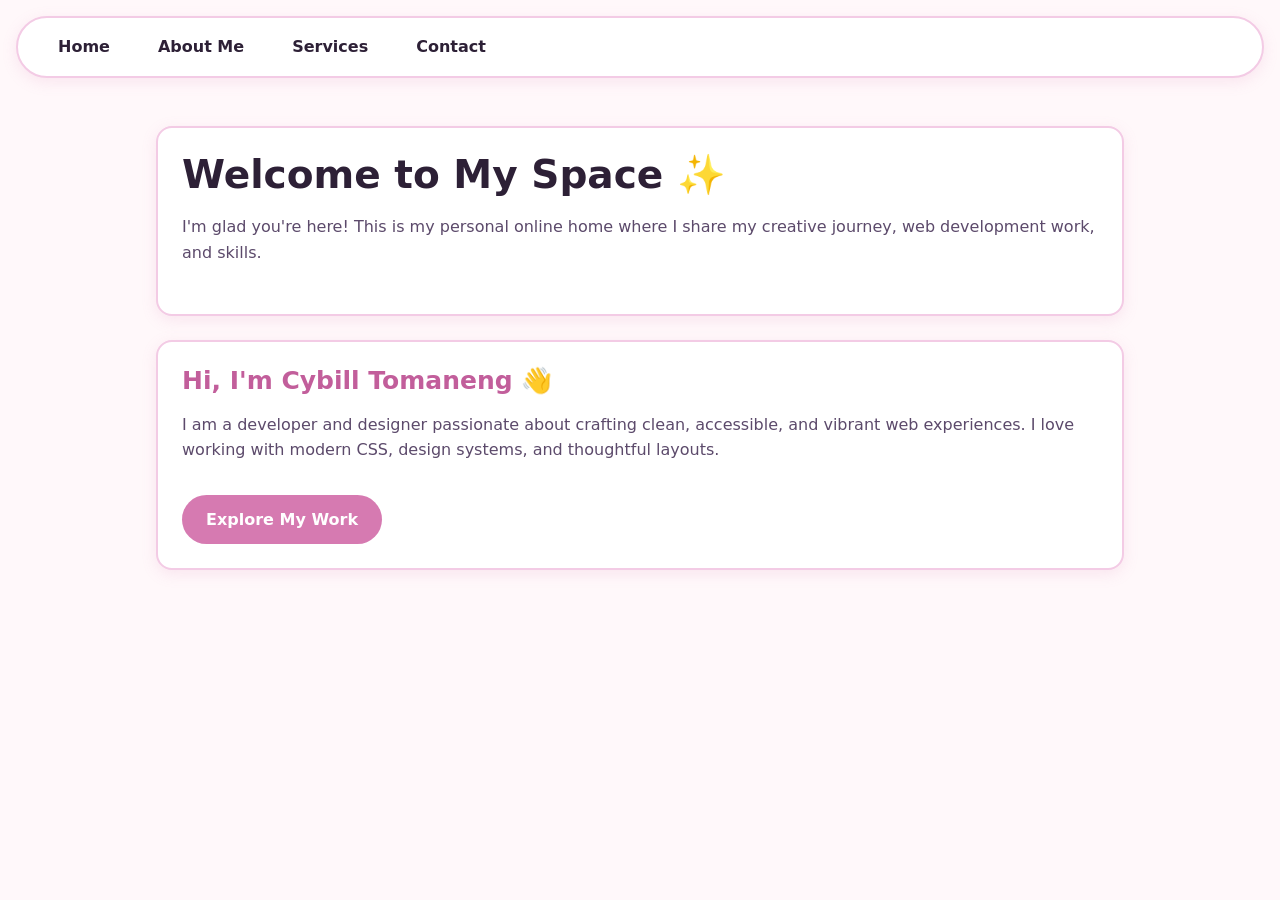
<file: index.html>
<!DOCTYPE html>
<html lang="en">
<head>
  <meta charset="UTF-8">
  <meta name="viewport" content="width=device-width, initial-scale=1.0">
  <title>Welcome — [Cybill Tomaneng]</title>
  <!-- Link to your stylesheet -->
  <link rel="stylesheet" href="css/style.css">
</head>
<body>

  <!-- ==========================================================================
       NAVIGATION BAR (Links to all 4 subtopic pages)
       ========================================================================== -->
  <header>
    <nav class="site-nav" aria-label="Main Navigation">
      <ul>
        <li><a href="index.html" aria-current="page">Home</a></li>
        <li><a href="about.html">About Me</a></li>
        <li><a href="services.html">Services</a></li>
        <li><a href="contact.html">Contact</a></li>
      </ul>
    </nav>
  </header>

  <!-- ==========================================================================
       MAIN CONTENT
       ========================================================================== -->
  <main>
    
    <!-- Hero / Welcome Card -->
    <section class="card">
      <h1>Welcome to My Space ✨</h1>
      <p>I'm glad you're here! This is my personal online home where I share my creative journey, web development work, and skills.</p>
    </section>

    <!-- Introduction Card -->
    <section class="card">
      <h2>Hi, I'm Cybill Tomaneng 👋</h2>
      <p>I am a developer and designer passionate about crafting clean, accessible, and vibrant web experiences. I love working with modern CSS, design systems, and thoughtful layouts.</p>

      <!-- Reusable Candy Pastel Button -->
      <a href="services.html" class="btn">Explore My Work</a>
    </section>

  </main>

</body>
</html>
</file>
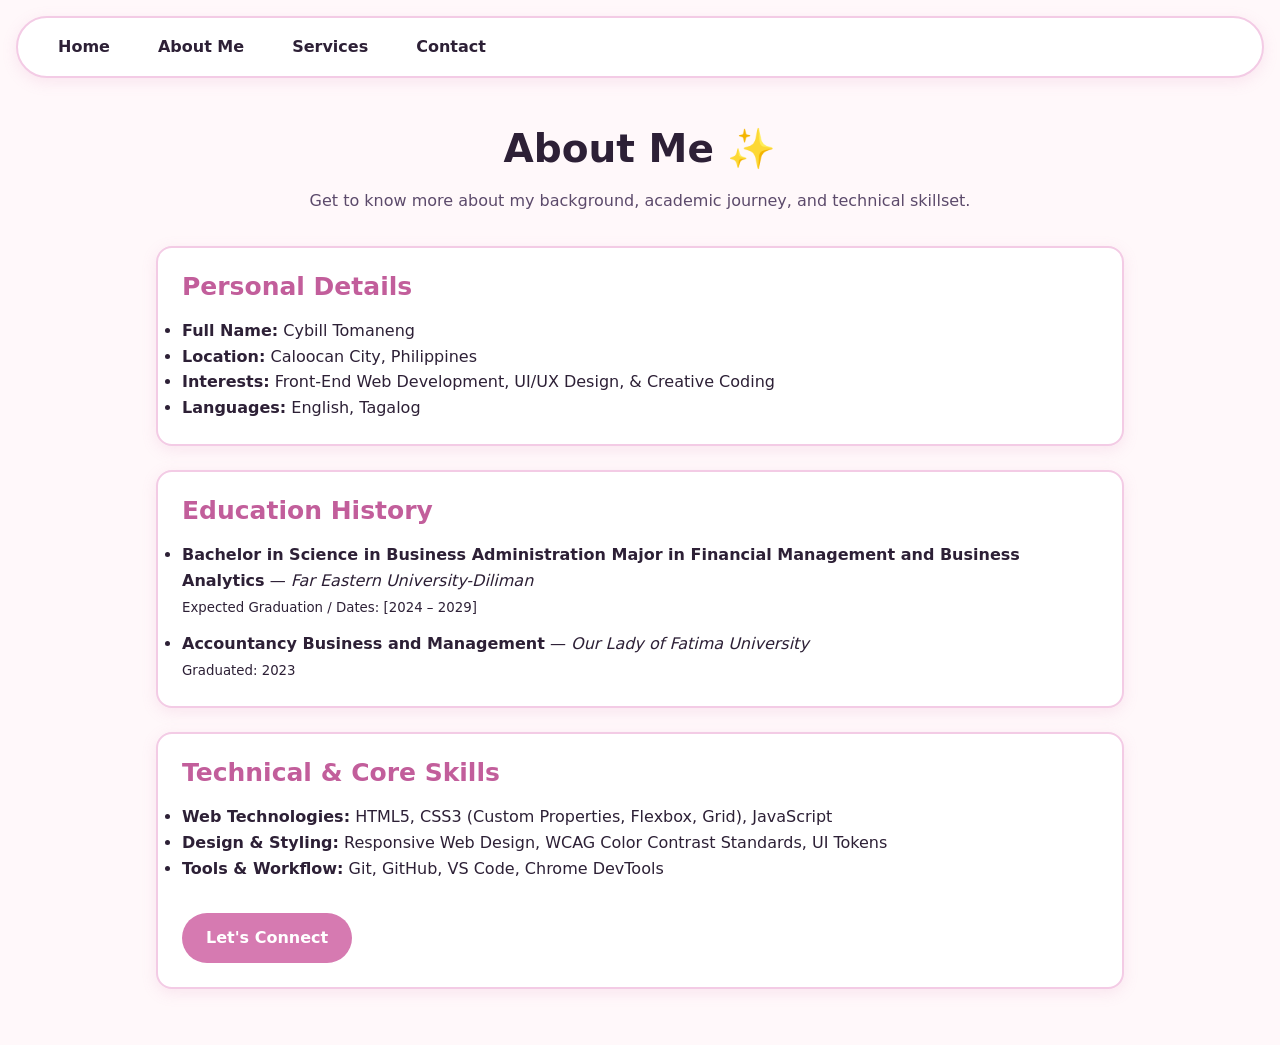
<file: about.html>
<!DOCTYPE html>
<html lang="en">
<head>
  <meta charset="UTF-8">
  <meta name="viewport" content="width=device-width, initial-scale=1.0">
  <title>About Me — [Cybill Tomaneng]</title>
  <!-- Link to your stylesheet -->
  <link rel="stylesheet" href="css/style.css">
</head>
<body>

  <!-- ==========================================================================
       NAVIGATION BAR
       ========================================================================== -->
  <header>
    <nav class="site-nav" aria-label="Main Navigation">
      <ul>
        <li><a href="index.html">Home</a></li>
        <li><a href="about.html" aria-current="page">About Me</a></li>
        <li><a href="services.html">Services</a></li>
        <li><a href="contact.html">Contact</a></li>
      </ul>
    </nav>
  </header>

  <!-- ==========================================================================
       MAIN CONTENT
       ========================================================================== -->
  <main>
    <h1>About Me ✨</h1>
    <p>Get to know more about my background, academic journey, and technical skillset.</p>

    <!-- CARD 1: Personal Information -->
    <section class="card">
      <h2>Personal Details</h2>
      <ul>
        <li><strong>Full Name:</strong> Cybill Tomaneng</li>
        <li><strong>Location:</strong> Caloocan City, Philippines</li>
        <li><strong>Interests:</strong> Front-End Web Development, UI/UX Design, & Creative Coding</li>
        <li><strong>Languages:</strong> English, Tagalog</li>
      </ul>
    </section>

    <!-- CARD 2: Education -->
    <section class="card">
      <h2>Education History</h2>
      <ul>
        <li>
          <strong>Bachelor in Science in Business Administration Major in Financial Management and Business Analytics</strong> — <em>Far Eastern University-Diliman</em><br>
          <small>Expected Graduation / Dates: [2024 – 2029]</small>
        </li>
        <li style="margin-top: var(--space-xs);">
          <strong>Accountancy Business and Management</strong> — <em>Our Lady of Fatima University</em><br>
          <small>Graduated: 2023</small>
        </li>
      </ul>
    </section>

    <!-- CARD 3: Technical Skills -->
    <section class="card">
      <h2>Technical & Core Skills</h2>
      <ul>
        <li><strong>Web Technologies:</strong> HTML5, CSS3 (Custom Properties, Flexbox, Grid), JavaScript</li>
        <li><strong>Design & Styling:</strong> Responsive Web Design, WCAG Color Contrast Standards, UI Tokens</li>
        <li><strong>Tools & Workflow:</strong> Git, GitHub, VS Code, Chrome DevTools</li>
      </ul>
      
      <div style="margin-top: var(--space-m);">
        <a href="contact.html" class="btn">Let's Connect</a>
      </div>
    </section>

  </main>

</body>
</html>
</file>
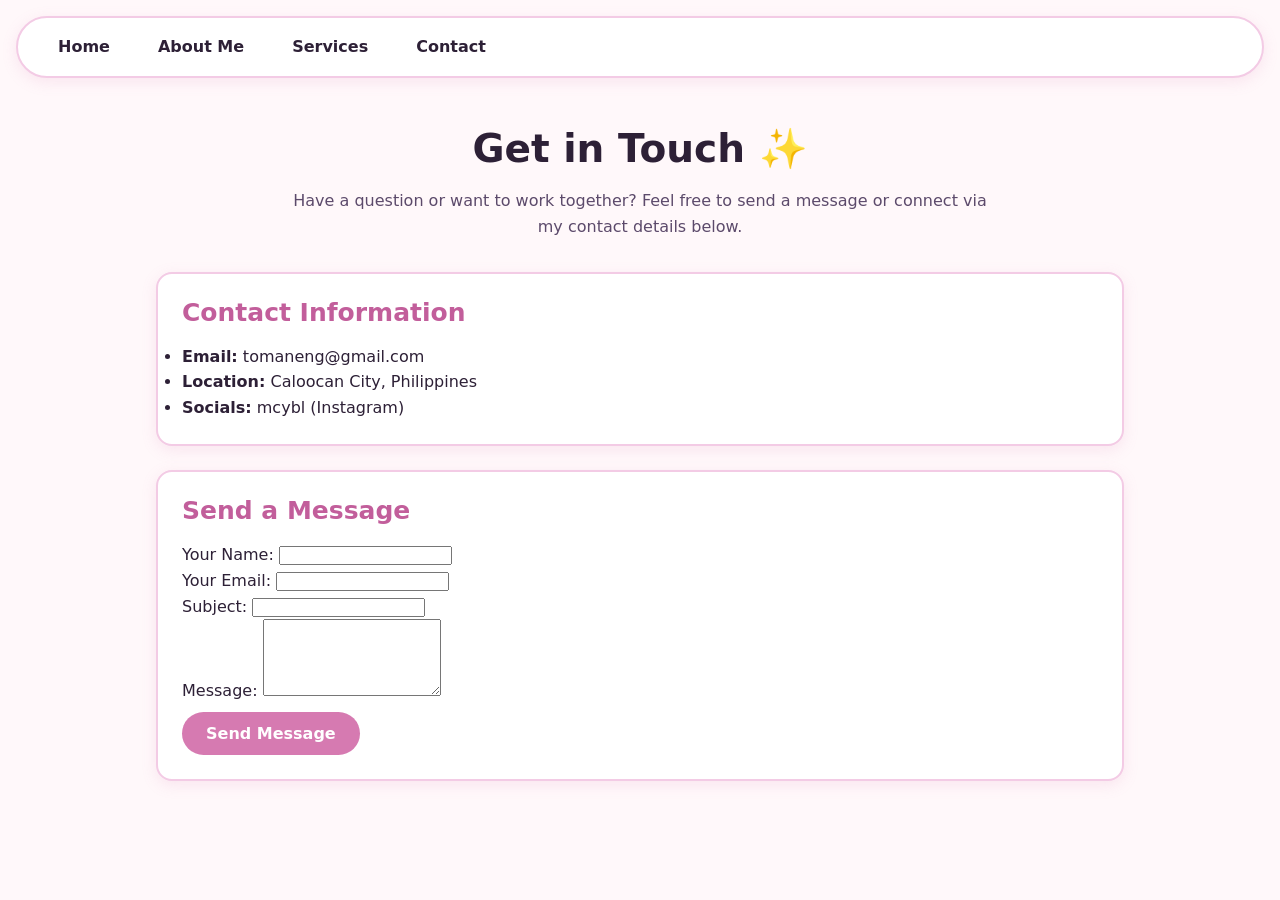
<file: contact.html>
<!DOCTYPE html>
<html lang="en">
<head>
  <meta charset="UTF-8">
  <meta name="viewport" content="width=device-width, initial-scale=1.0">
  <title>Contact Me - My Personal Space</title>
  <!-- Link to your stylesheet -->
  <link rel="stylesheet" href="css/style.css">
</head>
<body>

  <!-- ==========================================================================
       NAVIGATION BAR
       ========================================================================== -->
  <header>
    <nav class="site-nav" aria-label="Main Navigation">
      <ul>
        <li><a href="index.html">Home</a></li>
        <li><a href="about.html">About Me</a></li>
        <li><a href="services.html">Services</a></li>
        <li><a href="contact.html" aria-current="page">Contact</a></li>
      </ul>
    </nav>
  </header>

  <!-- ==========================================================================
       MAIN CONTENT
       ========================================================================== -->
  <main>
    <h1>Get in Touch ✨</h1>
    <p>Have a question or want to work together? Feel free to send a message or connect via my contact details below.</p>

    <!-- SECTION 1: Contact Details Card -->
    <section class="card">
      <h2>Contact Information</h2>
      <ul>
        <li><strong>Email:</strong> tomaneng@gmail.com</li>
        <li><strong>Location:</strong> Caloocan City, Philippines</li>
        <li><strong>Socials:</strong> mcybl (Instagram)</li>
      </ul>
    </section>

    <!-- SECTION 2: Contact Form Card -->
    <section class="card">
      <h2>Send a Message</h2>
      <form action="#" method="post" class="contact-form">
        
        <div class="form-group">
          <label for="name">Your Name:</label>
          <input type="text" id="name" name="name" required placeholder="">
        </div>

        <div class="form-group">
          <label for="email">Your Email:</label>
          <input type="email" id="email" name="email" required placeholder="">
        </div>

        <div class="form-group">
          <label for="subject">Subject:</label>
          <input type="text" id="subject" name="subject" required placeholder="">
        </div>


        <div class="form-group">
          <label for="message">Message:</label>
          <textarea id="message" name="message" rows="5" required placeholder=""></textarea>
        </div>

        <button type="submit" class="btn">Send Message</button>

      </form>
    </section>
  </main>

</body>
</html>
</file>
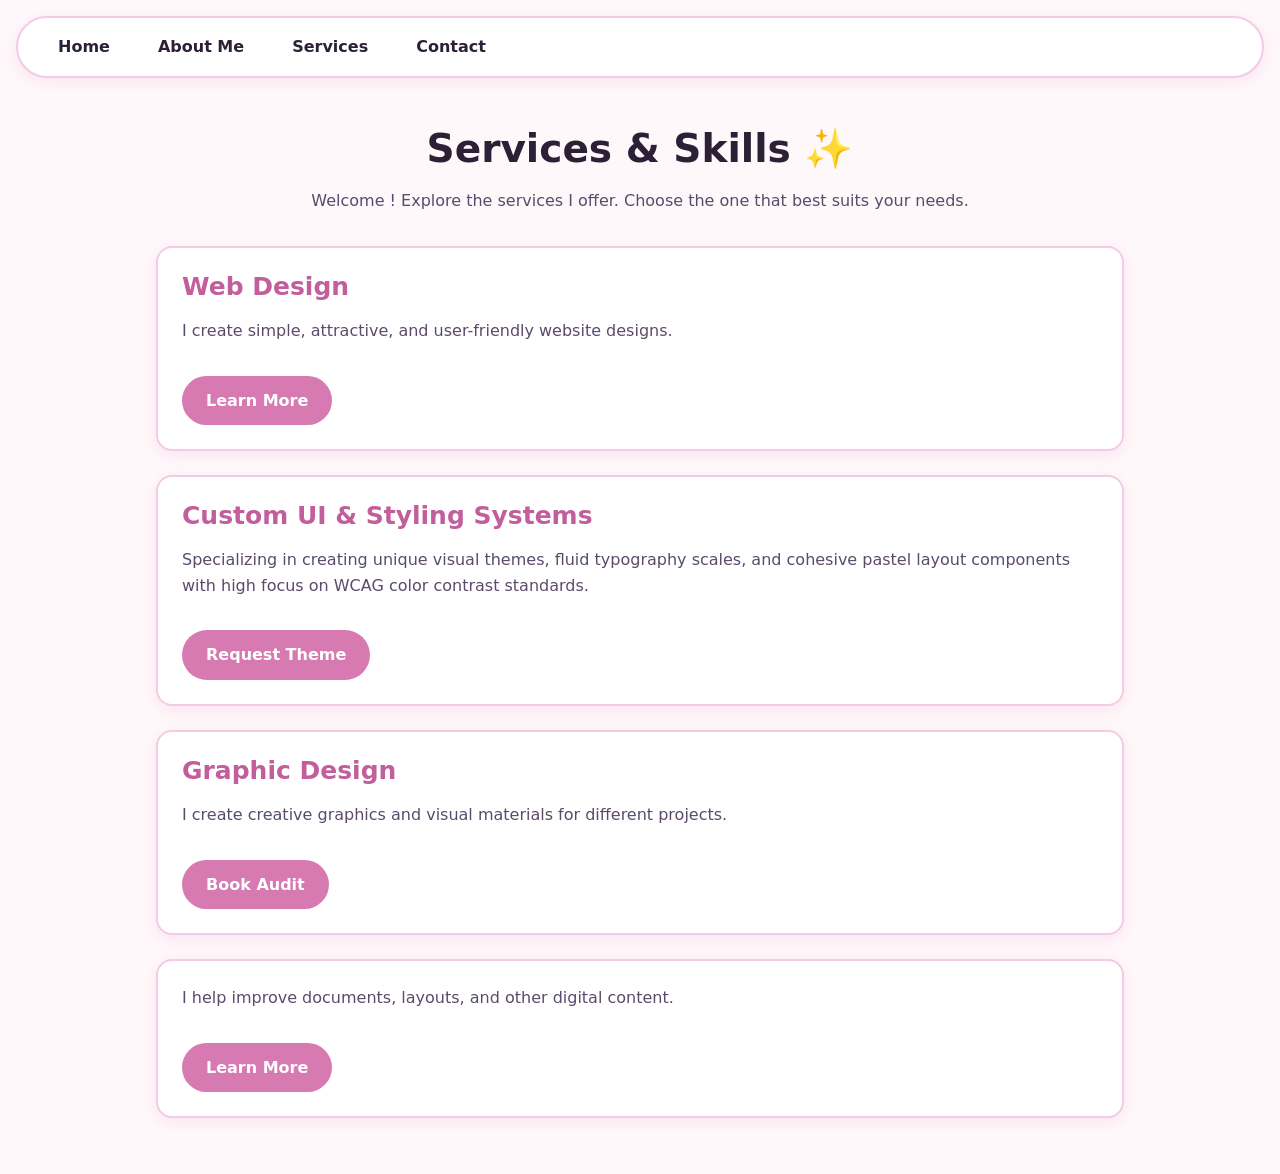
<file: services.html>
<!DOCTYPE html>
<html lang="en">
<head>
  <meta charset="UTF-8">
  <meta name="viewport" content="width=device-width, initial-scale=1.0">
  <title>Services & Skills - My Personal Space</title>
  <!-- Link to your stylesheet -->
  <link rel="stylesheet" href="css/style.css">
</head>
<body>

  <!-- ==========================================================================
       NAVIGATION BAR
       ========================================================================== -->
  <header>
    <nav class="site-nav" aria-label="Main Navigation">
      <ul>
        <li><a href="index.html">Home</a></li>
        <li><a href="about.html">About Me</a></li>
        <li><a href="services.html" aria-current="page">Services</a></li>
        <li><a href="contact.html">Contact</a></li>
      </ul>
    </nav>
  </header>

  <!-- ==========================================================================
       MAIN CONTENT
       ========================================================================== -->
  <main>
    <h1>Services & Skills ✨</h1>
    <p>Welcome ! Explore the services I offer.
      Choose the one that best suits your needs.
    </p>



    <!-- CARD 1: Web Design & Frontend -->
    <section class="card">
      <h2>Web Design</h2>
      <p>I create simple, attractive, and user-friendly website designs. </p>
      <a href="contact.html" class="btn">Learn More</a>
    </section>

    <!-- CARD 2: UI/UX & Styling -->
    <section class="card">
      <h2>Custom UI & Styling Systems</h2>
      <p>Specializing in creating unique visual themes, fluid typography scales, and cohesive pastel layout components with high focus on WCAG color contrast standards.</p>
      <a href="contact.html" class="btn">Request Theme</a>
    </section>

    <!-- CARD 3: Technical Consulting / Problem Solving -->
    <section class="card">
      <h2>Graphic Design</h2>
      <p>
        I create creative graphics and visual materials for different projects.
      </p>
      <a href="contact.html" class="btn">Book Audit</a>
    </section>

    <section class="card">
    <p>
      I help improve documents, layouts, and other digital content.
    </p>
    <a href="contact.html" class="btn">Learn More</a>
  </section>


</body>
</html>
</file>
<file: css/style.css>
/* ==========================================================================
   DESIGN TOKENS - CANDY PASTEL THEME
   ========================================================================== */
:root {
  /* --- Colour Roles --- */
  --clr-bg-main: #FFF8FA;          /* Marshmallow Cream */
  --clr-bg-card: #FFFFFF;          /* Pure White Card */
  --clr-bg-alt: #F0E6FF;           /* Soft Lavender */
  
  --clr-primary: #D67AB1;         /* Candy Pink (Darkened slightly for AA contrast) */
  --clr-primary-hover: #C25E9B;   /* Deep Candy Pink */
  --clr-secondary: #3D9981;       /* Mint Green (Darkened for AA contrast) */
  --clr-accent: #B08000;          /* Warm Honey Yellow (Darkened for AA contrast) */
  
  --clr-text-main: #2D2036;       /* Deep Berry Navy (High contrast body text) */
  --clr-text-muted: #5C4A6B;      /* Soft Berry Gray */
  --clr-border: #F3CBE5;          /* Soft Pink Border */

  /* --- Spacing Scale --- */
  --space-3xs: 0.25rem;  /* 4px */
  --space-2xs: 0.5rem;   /* 8px */
  --space-xs:  0.75rem;  /* 12px */
  --space-s:   1rem;     /* 16px */
  --space-m:   1.5rem;   /* 24px */
  --space-l:   2rem;     /* 32px */
  --space-xl:  3rem;     /* 48px */

  /* --- Type Scale --- */
  --font-family: 'Segoe UI', system-ui, -apple-system, sans-serif;
  --step--1: 0.875rem; /* 14px */
  --step-0:  1rem;     /* 16px Body */
  --step-1:  1.25rem;  /* 20px Subheading */
  --step-2:  1.563rem; /* 25px H3 */
  --step-3:  1.953rem; /* 31px H2 */
  --step-4:  2.441rem; /* 39px H1 */

  /* --- UI Tokens --- */
  --radius-s: 8px;
  --radius-m: 16px;
  --radius-pill: 999px;
  --shadow-soft: 0 4px 15px rgba(214, 122, 177, 0.15);
}

/* ==========================================================================
   BASE & TYPOGRAPHY
   ========================================================================== */
*, *::before, *::after {
  box-sizing: border-box;
  margin: 0;
  padding: 0;
}

body {
  font-family: var(--font-family);
  font-size: var(--step-0);
  line-height: 1.6;
  color: var(--clr-text-main);
  background-color: var(--clr-bg-main);
  padding: var(--space-s);
}

h1, h2, h3 {
  color: var(--clr-text-main);
  line-height: 1.2;
  margin-bottom: var(--space-s);
}

h1 { font-size: var(--step-4); }
h2 { font-size: var(--step-3); }
h3 { font-size: var(--step-2); }

p {
  margin-bottom: var(--space-m);
  color: var(--clr-text-muted);
}

/* ==========================================================================
   NAVIGATION
   ========================================================================== */
.site-nav {
  background: var(--clr-bg-card);
  padding: var(--space-s) var(--space-m);
  border-radius: var(--radius-pill);
  box-shadow: var(--shadow-soft);
  margin-bottom: var(--space-l);
  border: 2px solid var(--clr-border);
}

.site-nav ul {
  display: flex;
  gap: var(--space-s);
  list-style: none;
  flex-wrap: wrap;
}

.site-nav a {
  text-decoration: none;
  color: var(--clr-text-main);
  font-weight: 600;
  padding: var(--space-xs) var(--space-s);
  border-radius: var(--radius-pill);
  transition: all 0.2s ease-in-out;
}

/* Hover & Focus States */
.site-nav a:hover {
  background-color: var(--clr-bg-alt);
  color: var(--clr-primary);
}

.site-nav a:focus-visible {
  outline: 3px solid var(--clr-primary);
  outline-offset: 2px;
}

/* ==========================================================================
   REUSABLE COMPONENTS
   ========================================================================== */
/* Component 1: Candy Card */
.card {
  background-color: var(--clr-bg-card);
  border: 2px solid var(--clr-border);
  border-radius: var(--radius-m);
  padding: var(--space-m);
  box-shadow: var(--shadow-soft);
  margin-bottom: var(--space-m);
}

/* Component 2: Candy Button */
.btn {
  display: inline-block;
  font-family: inherit;
  font-size: var(--step-0);
  font-weight: 700;
  color: #FFFFFF;
  background-color: var(--clr-primary);
  border: none;
  padding: var(--space-xs) var(--space-m);
  border-radius: var(--radius-pill);
  cursor: pointer;
  text-decoration: none;
  transition: background-color 0.2s ease, transform 0.1s ease;
}

.btn:hover {
  background-color: var(--clr-primary-hover);
}

.btn:focus-visible {
  outline: 3px solid var(--clr-text-main);
  outline-offset: 3px;
}
/* ==========================================================================
   SERVICES PAGE LAYOUT
   ========================================================================== */

main {
  max-width: 1000px;
  margin: 0 auto;
  padding: var(--space-s);
}

main > h1 {
  text-align: center;
  margin-bottom: var(--space-s);
}

main > p {
  text-align: center;
  max-width: 700px;
  margin: 0 auto var(--space-l);
}

/* Service card headings */
.card h2 {
  font-size: var(--step-2);
  color: var(--clr-primary-hover);
}

/* Service card buttons */
.card .btn {
  margin-top: var(--space-2xs);
}

/* Keyboard and mouse interaction */
.btn:hover {
  transform: translateY(-2px);
}

.btn:active {
  transform: translateY(0);
}

/* Mobile layout */
@media (max-width: 600px) {
  body {
    padding: var(--space-xs);
  }

  h1 {
    font-size: var(--step-3);
  }

  .site-nav {
    border-radius: var(--radius-m);
    padding: var(--space-s);
  }

  .site-nav ul {
    gap: var(--space-2xs);
  }

  .site-nav a {
    display: inline-block;
    padding: var(--space-2xs) var(--space-xs);
  }

  main {
    padding: var(--space-2xs);
  }

  .card {
    padding: var(--space-s);
  }

  .card h2 {
    font-size: var(--step-1);

  /* ==========================================================================
   SERVICES CONTENT - CSS GRID
   ========================================================================== */

.services-grid {
    display: grid;
    grid-template-columns: repeat(3, 1fr);
    gap: var(--space-m);
    align-items: stretch;
}

.services-grid .card {
    margin-bottom: 0;
    display: flex;
    flex-direction: column;
}

.services-grid .card .btn {
    align-self: flex-start;
    margin-top: auto;
}

/* Tablet layout */
@media (max-width: 768px) {
    .services-grid {
        grid-template-columns: repeat(2, 1fr);
    }
}

/* Mobile layout */
@media (max-width: 480px) {
    .services-grid {
        grid-template-columns: 1fr;
  }

}}}
</file>
